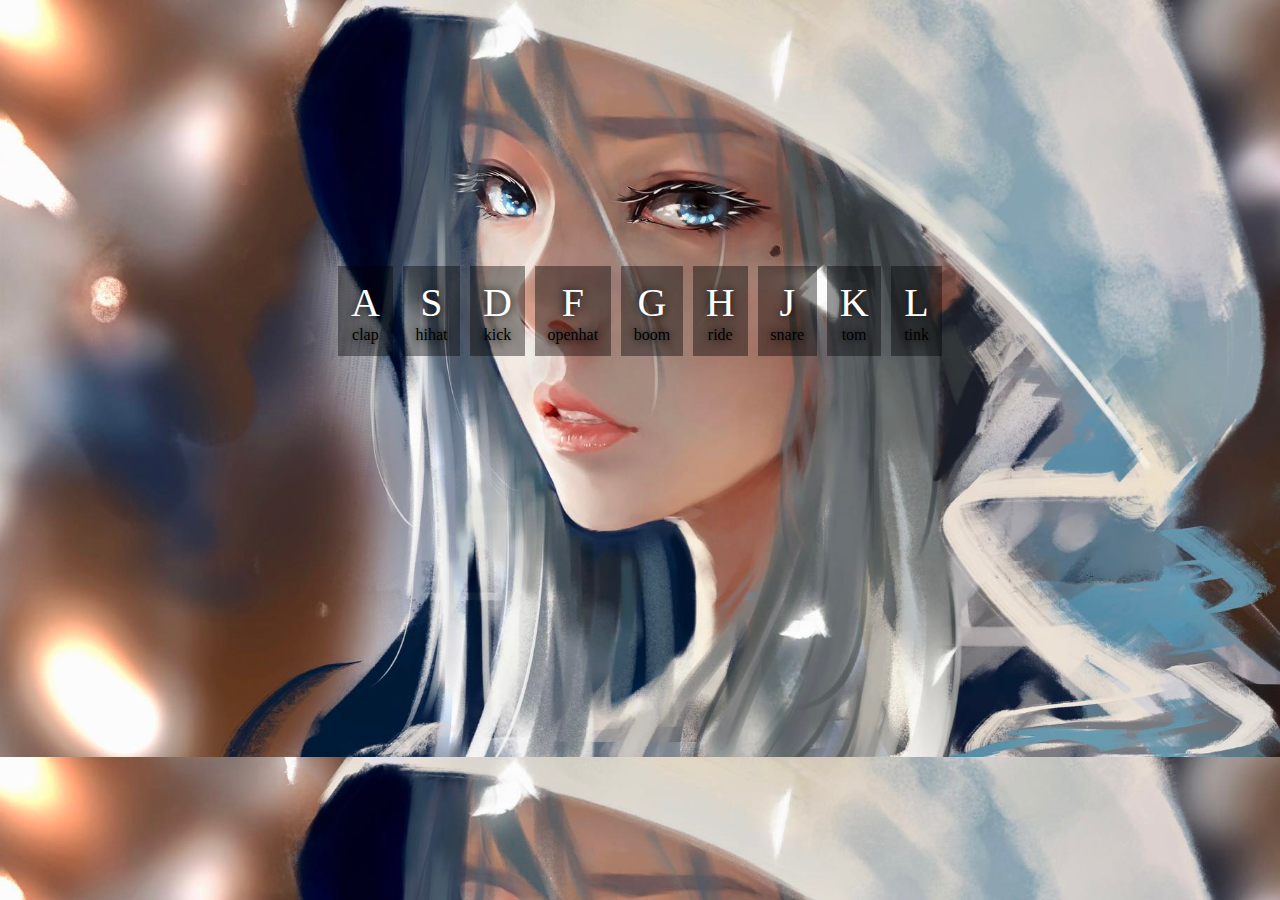
<file: day_1_drumkit/index.html>
<!DOCTYPE html>
<html lang="en">

<head>
    <meta charset="UTF-8">
    <meta name="viewport" content="width=device-width, initial-scale=1.0">
    <link rel="stylesheet" href="style.css">
    <title>Drum kit</title>
</head>

<body>
    <div class="keys">
        <div data-key="65" class="key">
            <kdb>A</kdb>
            <span class="sound">clap</span>
        </div>
        <div data-key="83" class="key">
            <kdb>S</kdb>
            <span class="sound">hihat</span>
        </div>
        <div data-key="68" class="key">
            <kdb>D</kdb>
            <span class="sound">kick</span>
        </div>
        <div data-key="70" class="key">
            <kdb>F</kdb>
            <span class="sound">openhat</span>
        </div>
        <div data-key="71" class="key">
            <kdb>G</kdb>
            <span class="sound">boom</span>
        </div>
        <div data-key="72" class="key">
            <kdb>H</kdb>
            <span class="sound">ride</span>
        </div>
        <div data-key="74" class="key">
            <kdb>J</kdb>
            <span class="sound">snare</span>
        </div>
        <div data-key="75" class="key">
            <kdb>K</kdb>
            <span class="sound">tom</span>
        </div>
        <div data-key="76" class="key">
            <kdb>L</kdb>
            <span class="sound">tink</span>
        </div>
    </div>

    <audio src="sounds/clap.wav" data-key="65"></audio>
    <audio src="sounds/hihat.wav" data-key="83"></audio>
    <audio src="sounds/kick.wav" data-key="68"></audio>
    <audio src="sounds/openhat.wav" data-key="70"></audio>
    <audio src="sounds/boom.wav" data-key="71"></audio>
    <audio src="sounds/ride.wav" data-key="72"></audio>
    <audio src="sounds/snare.wav" data-key="74"></audio>
    <audio src="sounds/tom.wav" data-key="75"></audio>
    <audio src="sounds/tink.wav" data-key="76"></audio>

    <script>
        document.addEventListener('keydown', function (e) {
            const audio = document.querySelector(`audio[data-key="${e.keyCode}"]`);
            const key = document.querySelector(`.key[data-key="${e.keyCode}"]`);
            if (!audio) return;
            audio.currentTime = 0;
            audio.play();
            key.classList.add('playing');
        });

        function removeTransition(e) {
            if (e.propertyName !== 'transform') return;
            console.log(e.propertyName);
            this.classList.remove('playing');
        }

        const keys = document.querySelectorAll('.key');
        keys.forEach(key => key.addEventListener('transitionend', removeTransition));
    </script>
</body>

</html>
</file>
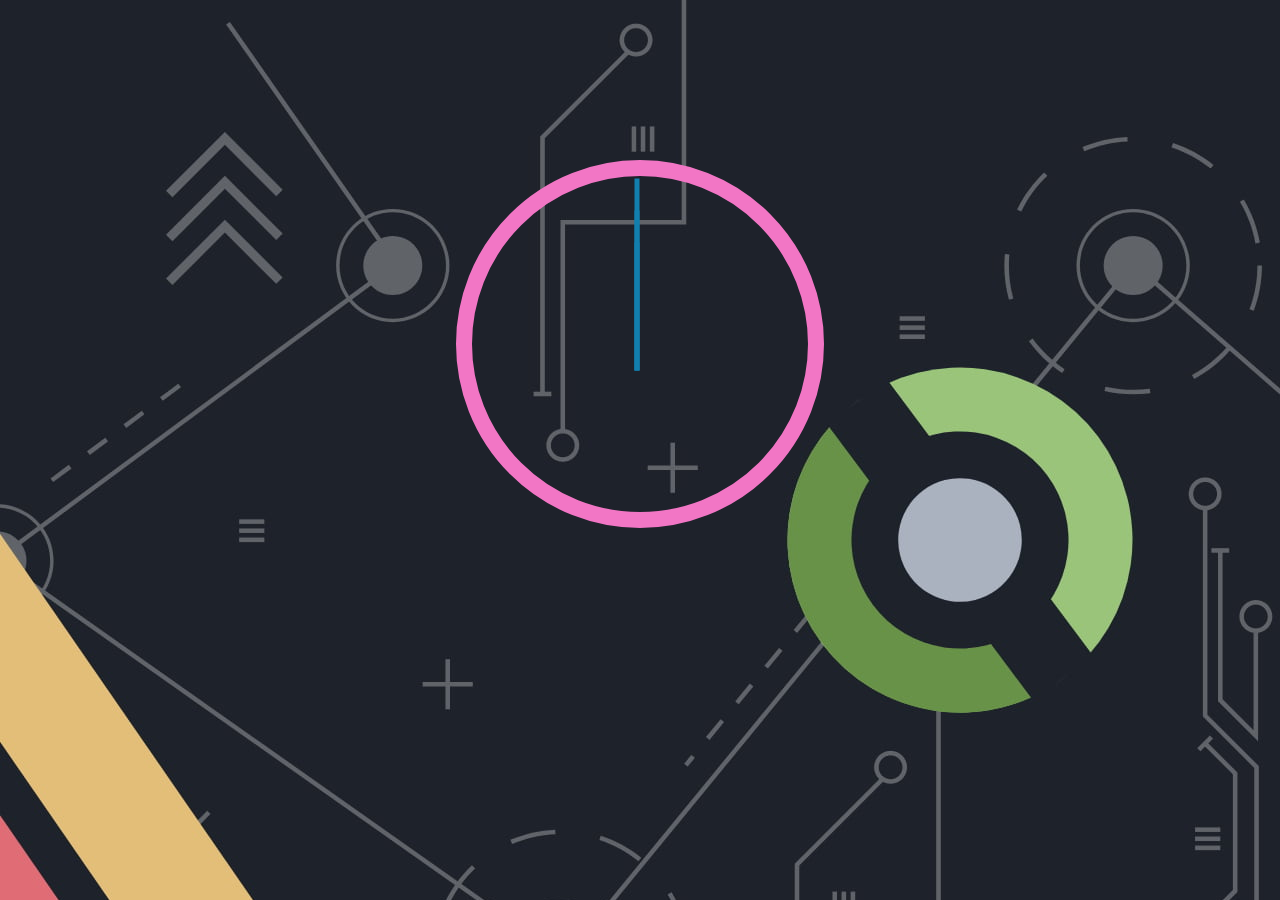
<file: day_2_clock/index.html>
<!DOCTYPE html>
<html lang="en">

<head>
    <meta charset="UTF-8">
    <meta name="viewport" content="width=device-width, initial-scale=1.0">
    <link rel="stylesheet" href="style.css">
    <title>Clock</title>
</head>

<body>
    <div class="clock">
        <div class="clock-face">
            <div class="hand second-hand"></div>
            <div class="hand minute-hand"></div>
            <div class="hand hour-hand"></div>
        </div>
    </div>
</body>
<script>
    const secondHand = document.querySelector('.second-hand');
    const minuteHand = document.querySelector('.minute-hand');
    const hourHand = document.querySelector('.hour-hand');

    function setDate() {
        const now = new Date();
        const seconds = now.getSeconds();
        const minutes = now.getMinutes();
        const hours = now.getHours();
        const secondsDegrees = ((seconds / 60) * 360) + 90;
        const minuteDegrees = ((minutes / 60) * 360) + 90;
        const hourDegrees = ((hours / 24) * 360) + 90;

        secondHand.style.transform = `rotate(${secondsDegrees}deg)`;
        minuteHand.style.transform = `rotate(${minuteDegrees}deg)`;
        hourHand.style.transform = `rotate(${hourDegrees}deg)`;


        //console.log(seconds, minutes, hours)
    }
    setInterval(setDate, 1000);
</script>

</html>
</file>
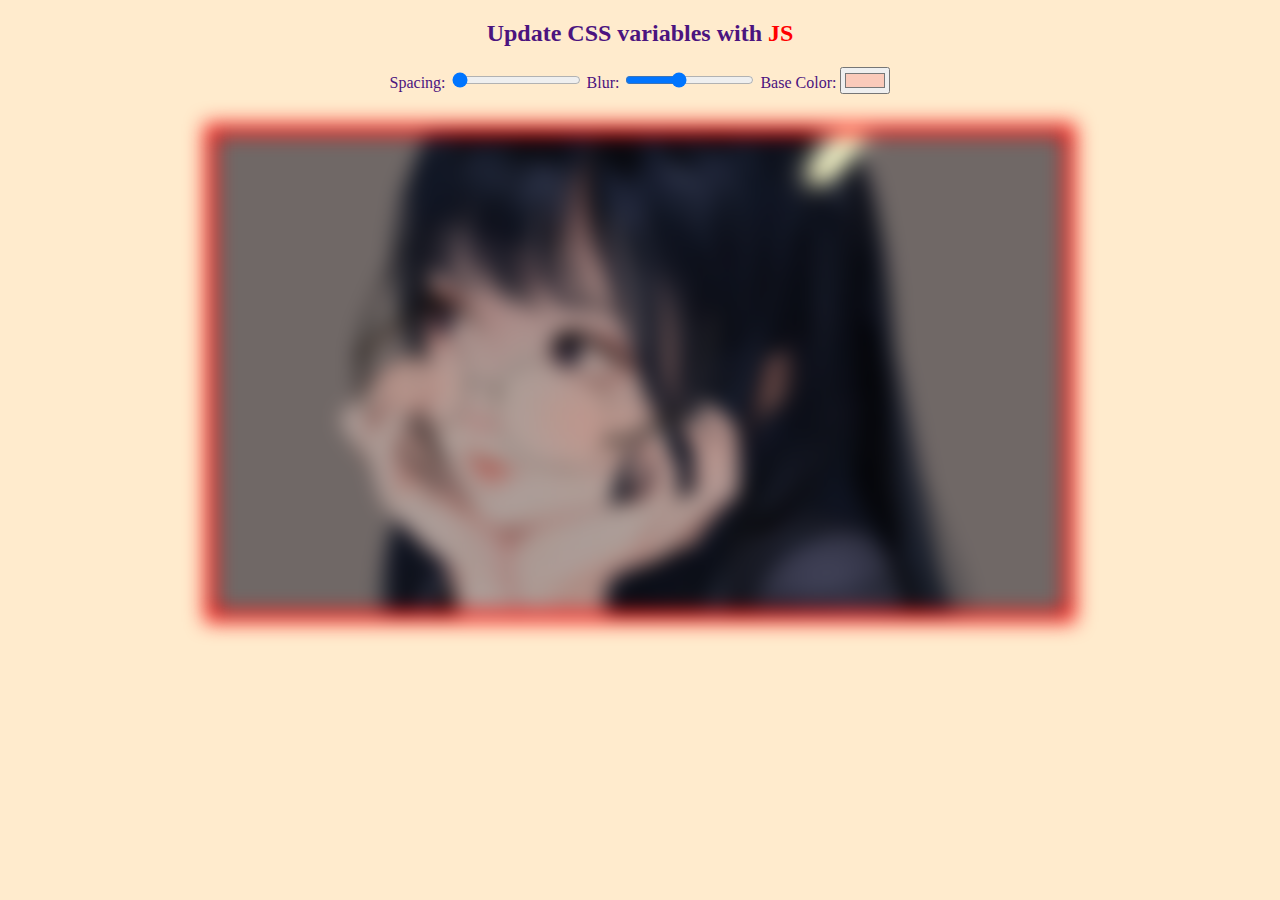
<file: day_3_css_variables/index.html>
<!DOCTYPE html>
<html lang="en">

<head>
    <meta charset="UTF-8">
    <meta name="viewport" content="width=device-width, initial-scale=1.0">
    <link rel="stylesheet" href="style.css">
    <title>Change css var</title>
</head>

<body>
    <h2>Update CSS variables with <span class="hl">JS</span></h2>
    <div class="controls">
        <label for="spacing">Spacing:</label>
        <input type="range" name="spacing" min="10" max="200" value="10" data-sizing="px">

        <label for="blur">Blur:</label>
        <input type="range" name="blur" min="0" max="25" value="10" data-sizing="px">

        <label for="base">Base Color:</label>
        <input type="color" name="base" value="#facaba">
    </div>

    <img src="images/desktop-wallpaper-cute-anime-girl-with-glasses-dist-anime-girl-pfp.jpg" alt="">
    <script>
        const inputs = document.querySelectorAll(".controls input");

        function changeValue() {
            const suffix = this.dataset.sizing || '';
            document.documentElement.style.setProperty(`--${this.name}`, this.value +
                suffix);
            console.log(suffix, this.name, this.value)
        }

        inputs.forEach(input => input.addEventListener('change', changeValue));
        inputs.forEach(input => input.addEventListener('mousemove', changeValue));
    </script>
</body>

</html>
</file>
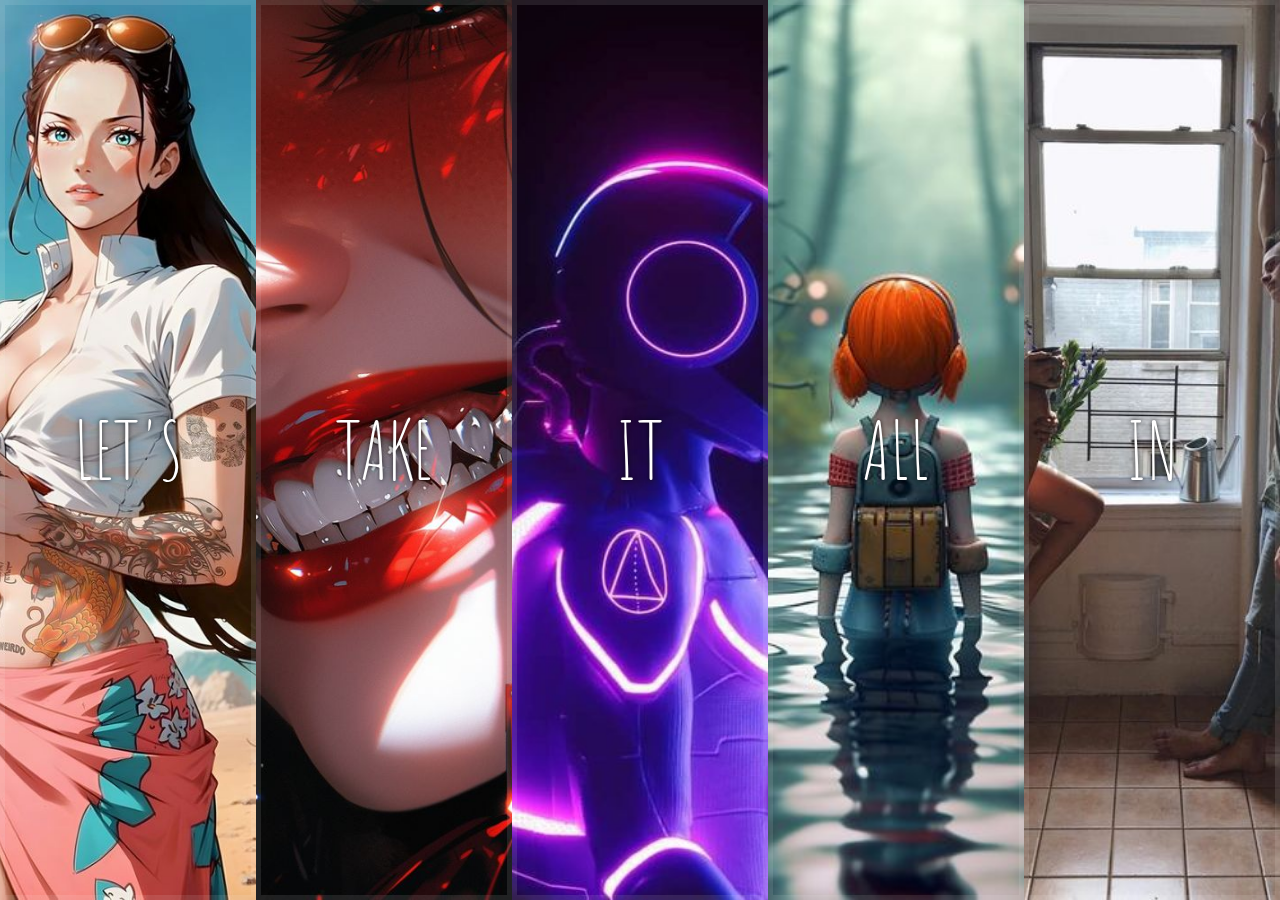
<file: day_4_image_gallery/index.html>
<!DOCTYPE html>
<html lang="en">

<head>
    <meta charset="UTF-8">
    <title>Image Gallery</title>
    <link href='https://fonts.googleapis.com/css?family=Amatic+SC' rel='stylesheet' type='text/css'>
    <link rel="icon" href="https://fav.farm/🔥" />
</head>

<body>
    <style>
        html {
            box-sizing: border-box;
            background: #ffc600;
            font-family: 'helvetica neue';
            font-size: 20px;
            font-weight: 200;
        }

        body {
            margin: 0;
        }

        *,
        *:before,
        *:after {
            box-sizing: inherit;
        }

        .panels {
            min-height: 100vh;
            overflow: hidden;
            display: flex;
        }

        .panel {
            background: #6B0F9C;
            box-shadow: inset 0 0 0 5px rgba(255, 255, 255, 0.1);
            color: white;
            text-align: center;
            align-items: center;
            /* Safari transitionend event.propertyName === flex */
            /* Chrome + FF transitionend event.propertyName === flex-grow */
            transition:
                font-size 0.7s cubic-bezier(0.61, -0.19, 0.7, -0.11),
                flex 0.7s cubic-bezier(0.61, -0.19, 0.7, -0.11),
                background 0.2s;
            font-size: 20px;
            background-size: cover;
            background-position: center;
            flex: 1;
            justify-content: center;
            align-items: center;
            display: flex;
            flex-direction: column;
        }

        .panel1 {
            background-image: url(images/290a5457b86be25175dbc876af48e886.jpg);
        }

        .panel2 {
            background-image: url(images/3c6ccf4f1543f4ef21877bc0bf884cea.jpg);
        }

        .panel3 {
            background-image: url(images/AI_mine.jpg);
        }

        .panel4 {
            background-image: url(images/lone_girl.jpg);
        }

        .panel5 {
            background-image: url(images/love.jpg);
        }

        /* Flex Children */
        .panel>* {
            margin: 0;
            width: 100%;
            transition: transform 0.5s;
            flex: 1 0 auto;
            display: flex;
            justify-content: center;
            align-items: center;
        }

        .panel>*:first-child {
            transform: translateY(-100%);
        }

        .panel.open-active>*:first-child {
            transform: translateY(0);
        }

        .panel>*:last-child {
            transform: translateY(100%);
        }

        .panel.open-active>*:last-child {
            transform: translateY(0);
        }

        .panel p {
            text-transform: uppercase;
            font-family: 'Amatic SC', cursive;
            text-shadow: 0 0 4px rgba(0, 0, 0, 0.72), 0 0 14px rgba(0, 0, 0, 0.45);
            font-size: 2em;
        }

        .panel p:nth-child(2) {
            font-size: 4em;
        }

        .panel.open {
            font-size: 40px;
            flex: 5;
        }
    </style>


    <div class="panels">
        <div class="panel panel1">
            <p>Hey</p>
            <p>Let's</p>
            <p>Dance</p>
        </div>
        <div class="panel panel2">
            <p>Give</p>
            <p>Take</p>
            <p>Receive</p>
        </div>
        <div class="panel panel3">
            <p>Experience</p>
            <p>It</p>
            <p>Today</p>
        </div>
        <div class="panel panel4">
            <p>Give</p>
            <p>All</p>
            <p>You can</p>
        </div>
        <div class="panel panel5">
            <p>Life</p>
            <p>In</p>
            <p>Motion</p>
        </div>
    </div>

    <script>
        const panels = document.querySelectorAll('.panel');

        function toggleOpen() {
            this.classList.toggle('open');
        }
        function toggleActive(e) {
            if (e.propertyName.includes('flex')) {
                this.classList.toggle('open-active');
            }
        }

        panels.forEach(panel => panel.addEventListener('click', toggleOpen));
        panels.forEach(panel => panel.addEventListener('transitionend', toggleActive))
    </script>



</body>

</html>
</file>
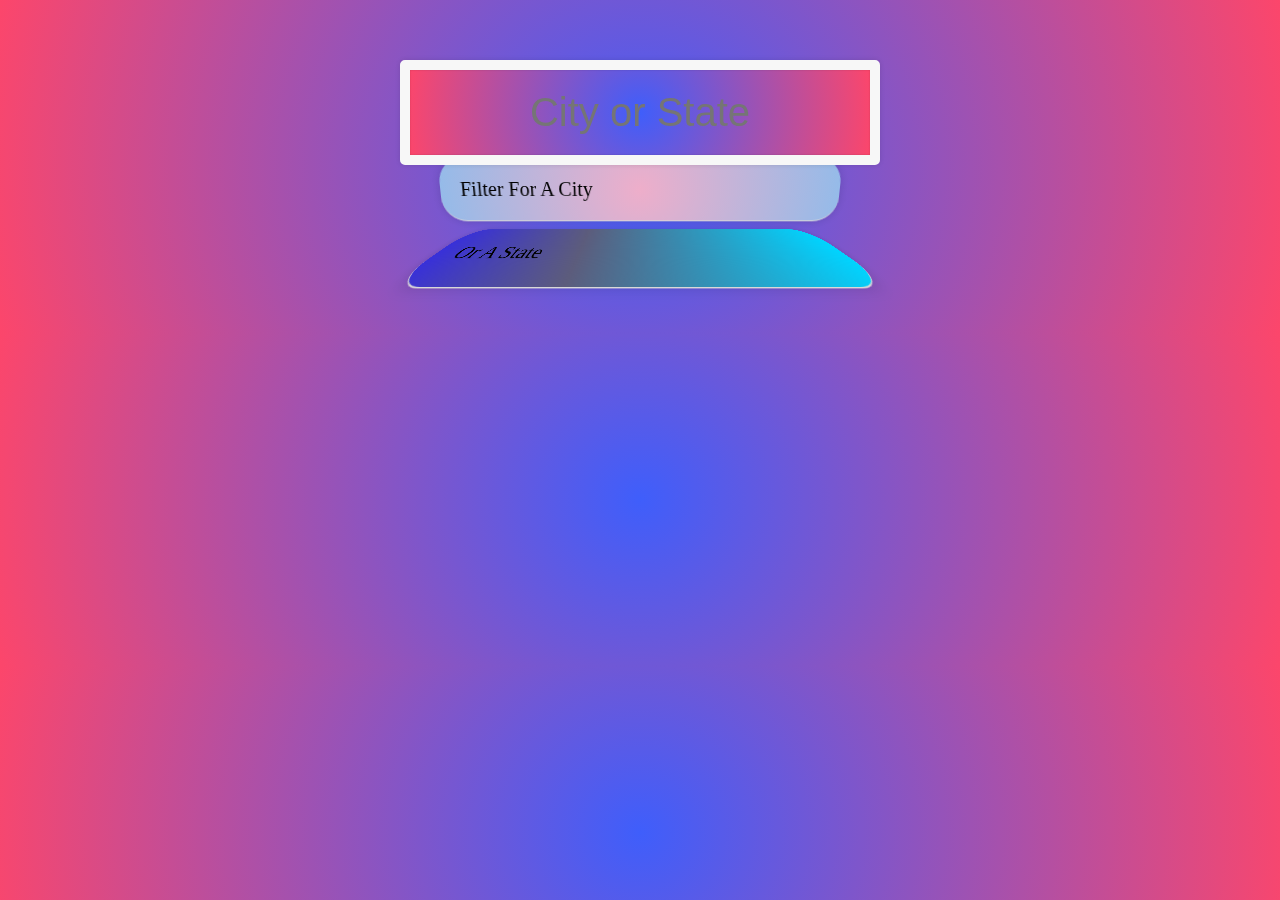
<file: day_5_fasttyping/index.html>
<!DOCTYPE html>
<html lang="en">

<head>
    <meta charset="UTF-8">
    <title>Type fast</title>
    <link rel="stylesheet" href="style.css">
    <link rel="icon" href="https://fav.farm/🔥" />
</head>

<body>

    <form class="search-form">
        <input type="text" class="search" placeholder="City or State">
        <ul class="suggestions">
            <li>Filter for a city</li>
            <li>or a state</li>
        </ul>
    </form>
    <script>
        const endpoint = 'https://gist.githubusercontent.com/Miserlou/c5cd8364bf9b2420bb29/raw/2bf258763cdddd704f8ffd3ea9a3e81d25e2c6f6/cities.json';
        const cities = [];
        const prom = fetch(endpoint)
            .then(blob => blob.json())
            .then(data => cities.push(...data));

        function findMatches(wordToMatch, cities) {
            const regex = new RegExp(wordToMatch, 'gi');

            return cities.filter(place => {
                return place.city.match(regex) || place.state.match(regex);
            });
        }

        function displayMatch() {
            const output = findMatches(this.value, cities);
            const html = output.map(place => {
                const regex = new RegExp(this.value, 'gi');
                cityName = place.city.replace(regex, `<span class="hl">${this.value}</span>`)
                return `
                    <li>
                        <span class="name">${cityName}, ${place.state}</span>
                        <span class="population">${place.population}</span>
                    </li>
                    `;
                }).join();
            suggestions.innerHTML = html;
        };

        const searchInput = document.querySelector('.search');
        const suggestions = document.querySelector('.suggestions');


        searchInput.addEventListener('change', displayMatch);
        searchInput.addEventListener('keyup', displayMatch);
    </script>
</body>

</html>
</file>
<file: day_1_drumkit/style.css>
body {
  background-image: url("images/wallpaperflare.com_wallpaper\ \(5\).jpg");
  background-size: cover;
  display: flex;
  justify-content: center;
  align-items: center;
}

.keys {
  display: flex;
  justify-content: space-between;
  margin-top: 20%;
}

.key {
  text-align: center;
  display: flex;
  flex-direction: column;
  justify-content: center;
  background-color: rgba(0, 0, 0, 0.4);
  padding: 0.8em;
  margin: 5px;
  transition: all 0.08s;
  text-shadow: 0 0 10px black;
}

.playing {
  transform: scale(1.2);
  border-color: cyan;
  box-shadow: 0 0 10px cyan;
}

kdb {
  display: block;
  font-size: 40px;
  color: white;
}
</file>
<file: day_2_clock/style.css>
body {
  background-image: url("images/wallpaperflare.com_wallpaper\ \(11\).jpg");
}

.clock {
  border-radius: 50%;
  border: 1em solid rgb(242, 118, 197);
  height: 21em;
  width: 21em;
  margin: 10em auto;
}

.clock-face {
  position: relative;
}

.hand {
  position: absolute;
  height: 5px;
  width: 12em;
  top: 10em;
  left: 5px;
  transform: rotate(90deg);
  background-color: rgb(18, 127, 174);
  transition: all 0s;
  transition-timing-function: cubic-bezier(0.1, 2.7, 0.58, 1);
}

.hour-hand {
  width: 8em;
  translate: 4em 0;
  transform-origin: 6em;
}

.minute-hand {
  width: 10em;
  translate: 2em 0;
  transform-origin: 8em;
}

.second-hand {
  width: 12em;
  transform-origin: 10em;
}
</file>
<file: day_3_css_variables/style.css>
:root{
    --base: red;
    --spacing: 10px;
    --blur: 10px;
}

img{
    margin: 30px;
    padding: var(--spacing);
    background: var(--base);
    filter: blur(var(--blur));
}

.hl{
    color: var(--base);
}

body{
    text-align: center;
    background-color: blanchedalmond;
    color: #4b147f;
}
</file>
<file: day_5_fasttyping/style.css>
html {
  box-sizing: border-box;
  background: rgb(63, 94, 251);
  background: radial-gradient(
    circle,
    rgba(63, 94, 251, 1) 0%,
    rgba(252, 70, 107, 1) 100%
  );
  font-family: "helvetica neue";
  font-size: 20px;
  font-weight: 200;
}

*,
*:before,
*:after {
  box-sizing: inherit;
}

input {
  width: 100%;
  padding: 20px;
  background: rgb(131, 58, 180);
  background: linear-gradient(
    90deg,
    rgba(131, 58, 180, 1) 0%,
    rgba(253, 29, 29, 1) 50%,
    rgba(252, 176, 69, 1) 100%
  );
}

.search-form {
  max-width: 400px;
  margin: 50px auto;
}

input.search {
  background: rgb(63, 94, 251);
  background: radial-gradient(
    circle,
    rgba(63, 94, 251, 1) 0%,
    rgba(252, 70, 107, 1) 100%
  );
  margin: 0;
  text-align: center;
  outline: 0;
  border: 10px solid #f7f7f7;
  width: 120%;
  left: -10%;
  position: relative;
  top: 10px;
  z-index: 2;
  border-radius: 5px;
  font-size: 40px;
  box-shadow: 0 0 5px rgba(0, 0, 0, 0.12), inset 0 0 2px rgba(0, 0, 0, 0.19);
}

.suggestions {
  margin: 0;
  padding: 0;
  position: relative;
  /*perspective: 20px;*/
}

.suggestions li {
  background: white;
  list-style: none;
  border-bottom: 1px solid #d8d8d8;
  box-shadow: 0 0 10px rgba(0, 0, 0, 0.14);
  border-radius: 25px;
  margin: 0;
  padding: 20px;
  transition: background 0.2s;
  display: flex;
  justify-content: space-between;
  text-transform: capitalize;
}

.suggestions li:nth-child(even) {
  transform: perspective(80px) rotateX(30deg) translateY(2px) scale(1.001);
  background: rgb(2, 0, 36);
  background: linear-gradient(
    90deg,
    rgb(56, 48, 217) 0%,
    rgb(92, 92, 124) 35%,
    rgba(0, 212, 255, 1) 100%
  );
}

.suggestions li:nth-child(odd) {
  transform: perspective(100px) rotateX(-3deg) translateY(3px);
  background: rgb(238, 174, 202);
  background: radial-gradient(
    circle,
    rgba(238, 174, 202, 1) 0%,
    rgba(148, 187, 233, 1) 100%
  );
}

span.population {
  font-size: 15px;
}

.hl {
  background: #ffc600;
}
</file>
